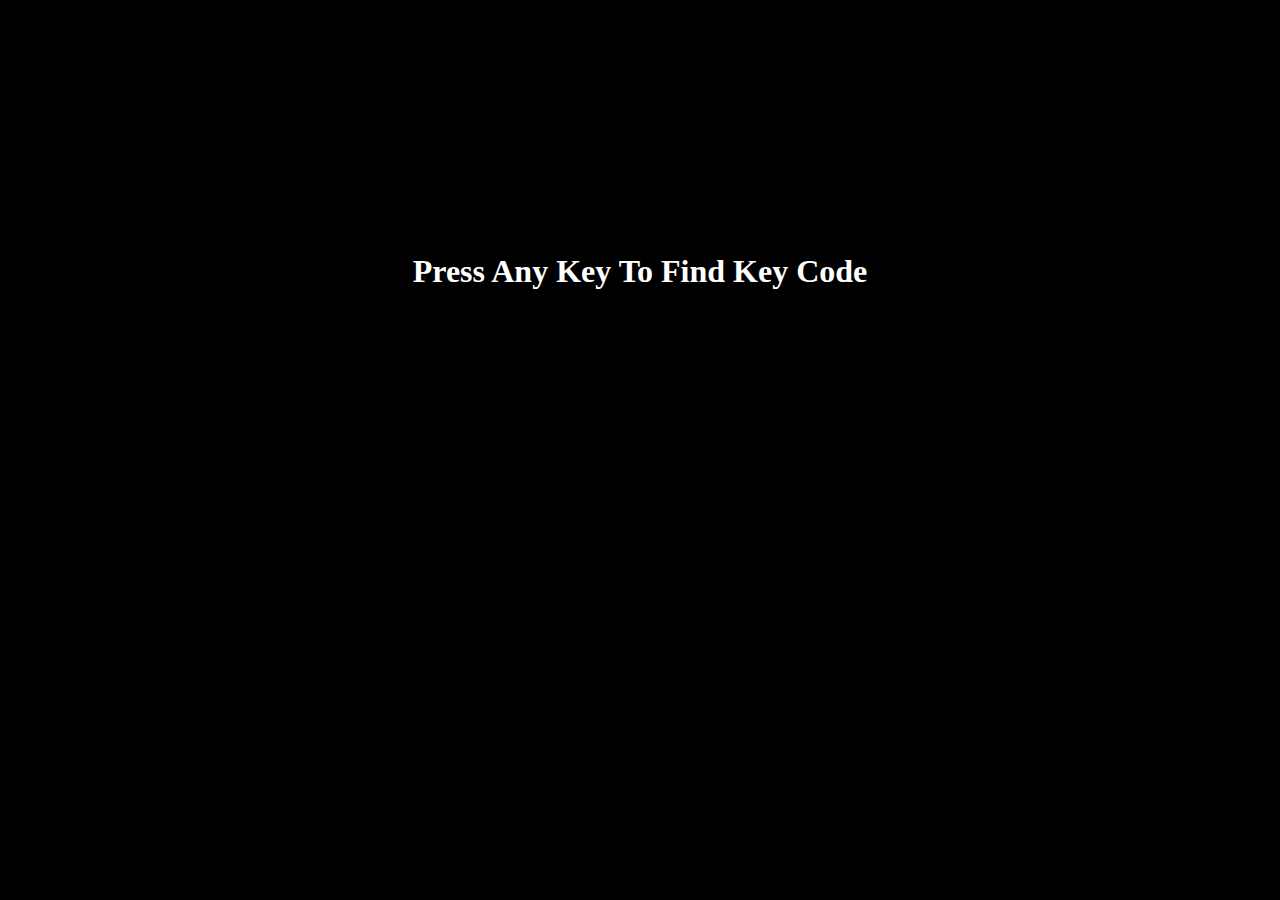
<file: Find_Key_code/index.html>
<!DOCTYPE html>
<html lang="en">
<head>
    <meta charset="UTF-8">
    <meta name="viewport" content="width=device-width, initial-scale=1.0">
    <title>Find Key Code</title>
</head>
<body style="background-color: black;">
    <h1 style="color: white; text-align: center; margin-top: 20%;" id="insert">Press Any Key To Find Key Code</h1>

    <script src="script.js"></script>
</body>
</html>
</file>
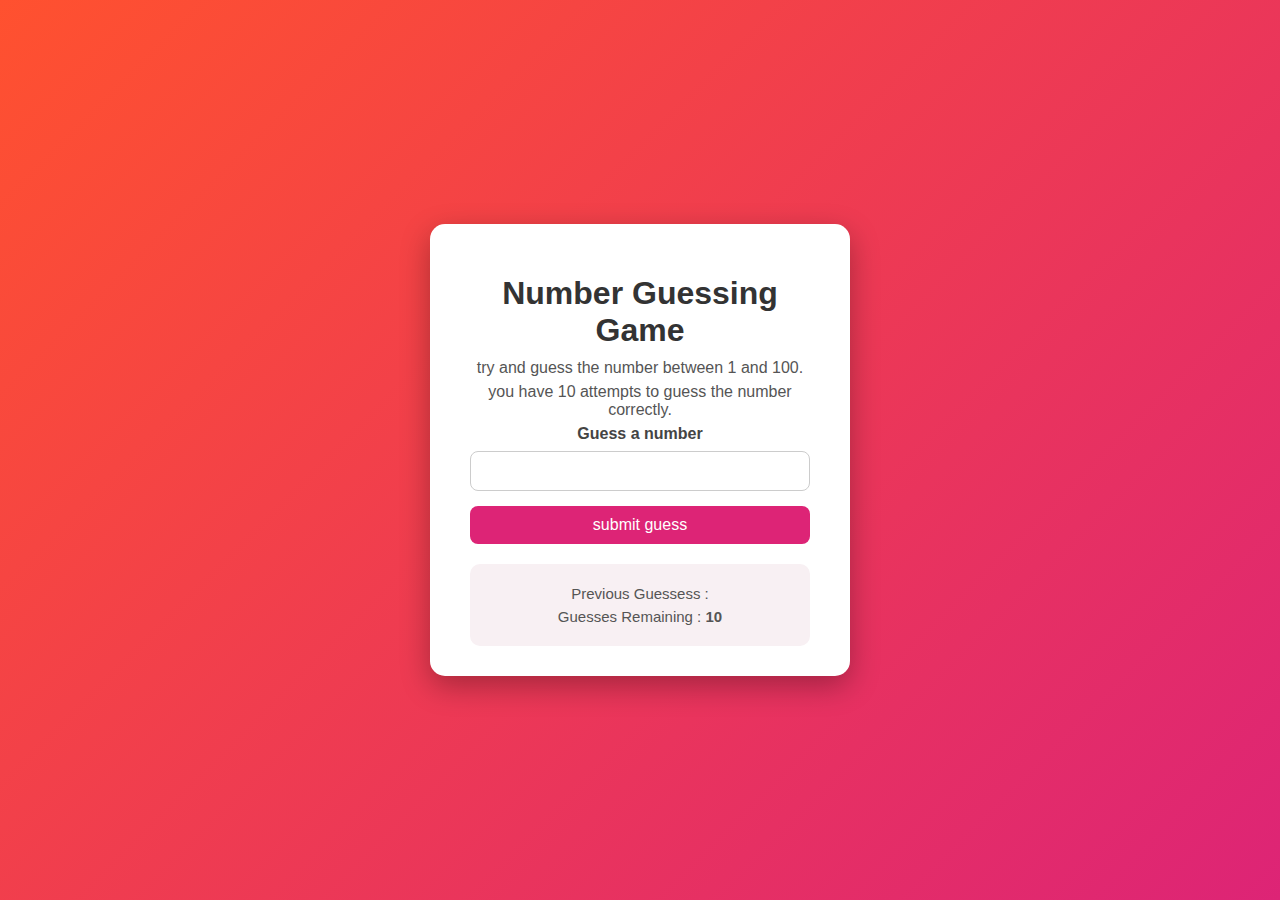
<file: Guess_A_Number/index.html>
<!DOCTYPE html>
<html lang="en">
<head>
    <meta charset="UTF-8">
    <meta name="viewport" content="width=device-width, initial-scale=1.0">
    <title>Guess a Number</title>
    <link rel="stylesheet" href="style.css">
</head>
<body>
    <div class="wrapper">
        <h1>Number Guessing Game</h1>
        <p>try and guess the number between 1 and 100.</p>
        <p>you have 10 attempts to guess the number correctly.</p>
        

        <from id="guess-form">
            <label for="guessField" id="guess">Guess a number</label>
            <input type="text" id="guessField" class="guessField">
            <input type="submit" id="subt" value="submit guess" class="guessSubmit">
        </from>

        <div class="resultParas">
            <p>Previous Guessess : <span class="guesses"></span></p>
            <p>Guesses Remaining : <span class="lastResult">10</span></p>
            <p class="lowOrHi"></p>
        </div>
    </div>

    <script src="script.js"></script>
</body>
</html>
</file>
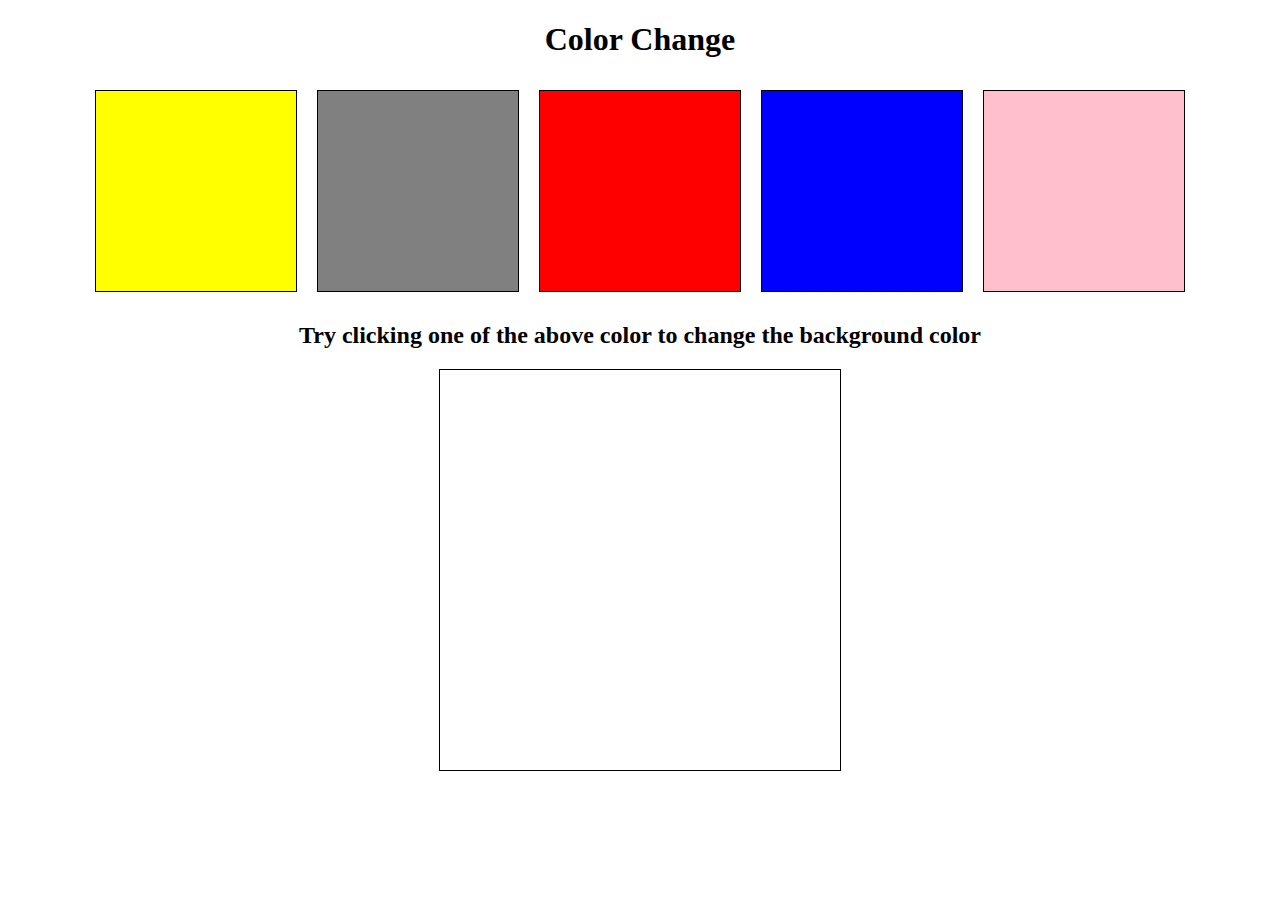
<file: Projet1/index.html>
<!DOCTYPE html>
<html lang="en">
<head>
    <meta charset="UTF-8">
    <meta name="viewport" content="width=device-width, initial-scale=1.0">
    <title>Color Change</title>
    <link rel="stylesheet" href="style.css">
</head>
<body>
    <h1 style="text-align: center;">Color Change</h1>
    <div class="container">
       
        <span class="button" id="yellow"></span>
        <span class="button" id="grey"></span>
        <span class="button" id="red"></span>
        <span class="button" id="blue"></span>
        <span class="button" id="pink"></span>

        <h2> Try clicking one of the above color to change the background color</h2>

    </div>

    <span id="show_color"></span>
    
    <script src="script.js"></script>
</body>
</html>
</file>
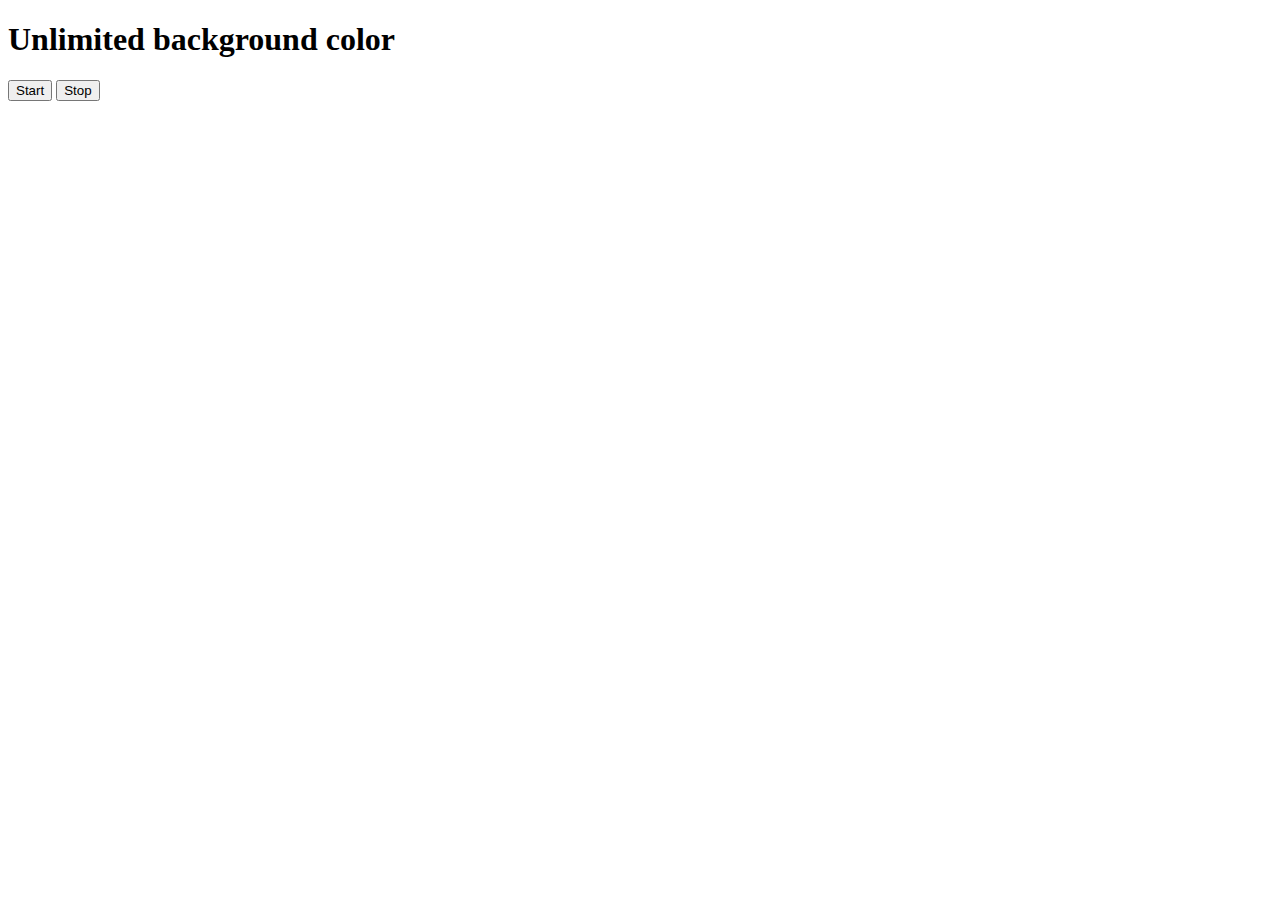
<file: Unlimited_background_color/index.html>
<!DOCTYPE html>
<html lang="en">
<head>
    <meta charset="UTF-8">
    <meta name="viewport" content="width=device-width, initial-scale=1.0">
    <title>Unlimited background color</title>
</head>
<body>
    <div class="container">
        <h1>Unlimited background color</h1>

        <button id="start">Start</button>

        <button id="stop">Stop</button>
    </div>

    <script src="script.js"></script>
</body>
</html>
</file>
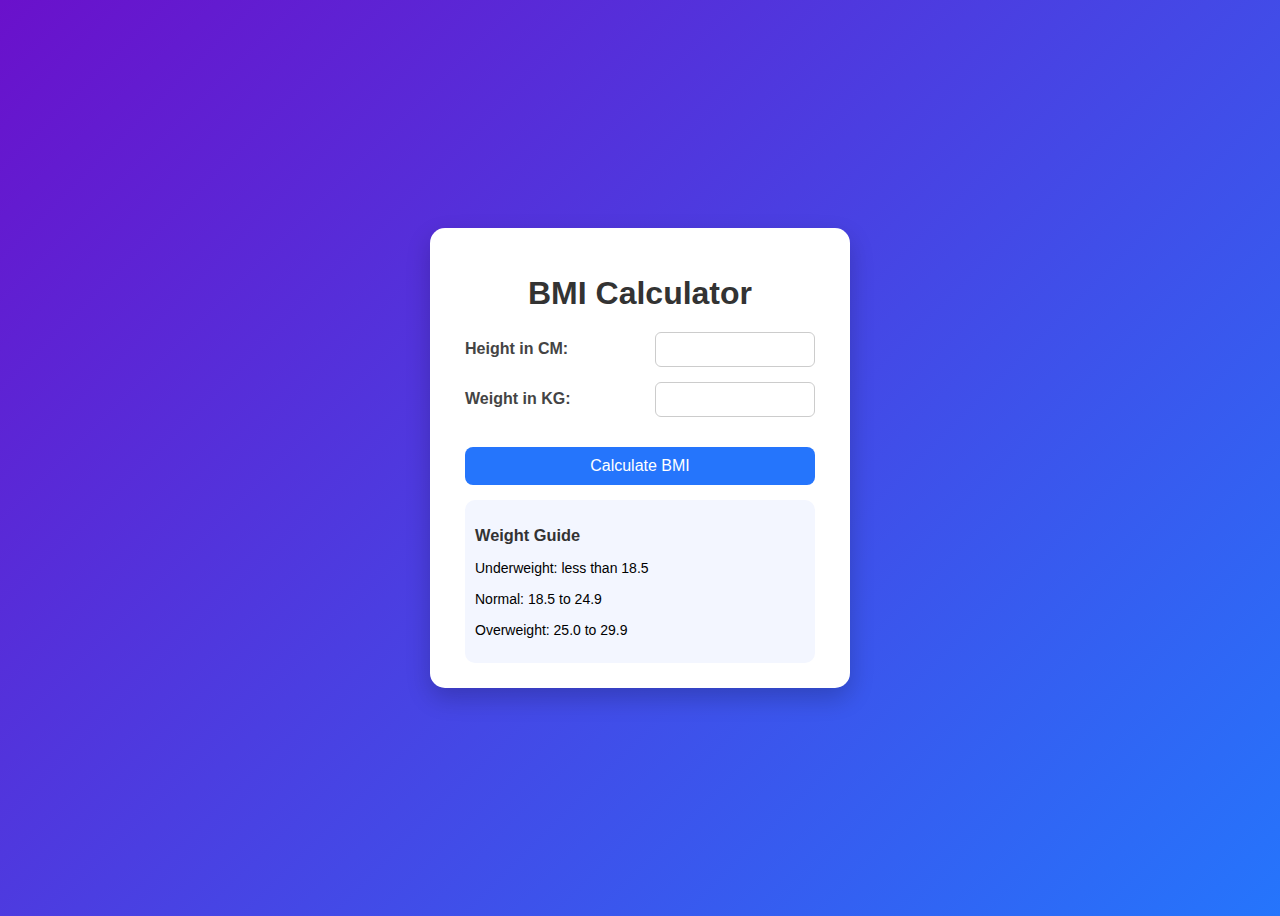
<file: BMI/bmi.html>
<!DOCTYPE html>
<html lang="en">
<head>
    <meta charset="UTF-8">
    <meta name="viewport" content="width=device-width, initial-scale=1.0">
    <title>BMI Calculator</title>
    <link rel="stylesheet" href="bmi.css">
</head>
<body>

    <div class="container">
        <h1>BMI Calculator</h1>
        <form>
            <p><label>Height in CM: </label><input type="text" id="height"></p>
            <p><label>Weight in KG: </label><input type="text" id="weight"></p>
            <button>Calculate BMI</button>

            <div id="results" ></div>

            <div id="weight-guide">
                <h3>Weight Guide</h3>
                <p>Underweight: less than 18.5</p>
                <p>Normal: 18.5 to 24.9</p>
                <p>Overweight: 25.0 to 29.9</p>
            </div>
        </form>
    </div>

    <script src="bmi.js"></script>
</body>
</html>
</file>
<file: Guess_A_Number/style.css>
* {
    box-sizing: border-box;
    font-family: "Segoe UI", Tahoma, sans-serif;
}

body {
    min-height: 100vh;
    margin: 0;
    background: linear-gradient(135deg, #ff512f, #dd2476);
    display: flex;
    justify-content: center;
    align-items: center;
}

.wrapper {
    background: white;
    padding: 30px 40px;
    border-radius: 15px;
    width: 420px;
    box-shadow: 0 10px 30px rgba(0,0,0,0.3);
    text-align: center;
}

h1 {
    margin-bottom: 10px;
    color: #333;
}

p {
    color: #555;
    margin: 6px 0;
}

form {
    margin-top: 20px;
}

label {
    display: block;
    font-weight: 600;
    margin-bottom: 8px;
    color: #444;
}

.guessField {
    width: 100%;
    padding: 10px;
    font-size: 16px;
    border-radius: 8px;
    border: 1px solid #ccc;
    outline: none;
}

.guessField:focus {
    border-color: #dd2476;
}

.guessSubmit {
    margin-top: 15px;
    width: 100%;
    padding: 10px;
    font-size: 16px;
    background: #dd2476;
    color: white;
    border: none;
    border-radius: 8px;
    cursor: pointer;
    transition: 0.3s;
}

.guessSubmit:hover {
    background: #c01f65;
}

.resultParas {
    margin-top: 20px;
    background: #f8f0f3;
    padding: 15px;
    border-radius: 10px;
    font-size: 15px;
}

.guesses {
    font-weight: bold;
    color: #dd2476;
}

.lastResult {
    font-weight: bold;
}

.lowOrHi h2 {
    margin-top: 10px;
    color: #333;
}

.button {
    margin-top: 15px;
    cursor: pointer;
}

#newGame {
    font-size: 18px;
    color: white;
    background: #2575fc;
    padding: 10px;
    border-radius: 8px;
    display: inline-block;
}

#newGame:hover {
    background: #1a5fe0;
}
</file>
<file: Projet1/style.css>
.container {
    display: flex;
    flex-wrap: wrap;
    justify-content: center;
    align-items: center;
}

.button {
    height: 200px;
    width: 200px;
    border: 1px solid black;
    margin: 10px;
}

#yellow {
    background-color: yellow;
    cursor: pointer;
}

#red {
    background-color: red;
    cursor: pointer;
}

#blue {
    background-color: blue;
    cursor: pointer;

}

#grey {
    background-color: grey;
    cursor: pointer;

}

#pink {
    background-color: pink;
    cursor: pointer;
}

#show_color {
    height: 400px;
    width: 400px;
    border: 1px solid black;
    display: inline-block;
    margin-left: 50%;
    transform: translate(-50%);
}
</file>
<file: BMI/bmi.css>
* {
    box-sizing: border-box;
    font-family: "Segoe UI", Tahoma, sans-serif;
}

body {
    min-height: 100vh;
    background: linear-gradient(135deg, #6a11cb, #2575fc);
    display: flex;
    justify-content: center;
    align-items: center;
}

.container {
    background: white;
    padding: 25px 35px;
    border-radius: 15px;
    width: 420px;
    box-shadow: 0 10px 25px rgba(0,0,0,0.2);
}

h1 {
    text-align: center;
    color: #333;
    margin-bottom: 20px;
}

form p {
    display: flex;
    justify-content: space-between;
    align-items: center;
    margin: 15px 0;
}

label {
    font-weight: 600;
    color: #444;
}

input {
    width: 160px;
    padding: 8px 10px;
    border-radius: 6px;
    border: 1px solid #ccc;
    outline: none;
    font-size: 15px;
}

input:focus {
    border-color: #2575fc;
}

button {
    margin-top: 15px;
    padding: 10px;
    width: 100%;
    background: #2575fc;
    color: white;
    border: none;
    border-radius: 8px;
    font-size: 16px;
    cursor: pointer;
    transition: 0.3s;
}

button:hover {
    background: #1a5fe0;
}

#results {
    margin-top: 15px;
    font-size: 18px;
    font-weight: bold;
    color: #2575fc;
}

#weight-guide {
    margin-top: 15px;
    background: #f3f6ff;
    padding: 10px;
    border-radius: 10px;
    font-size: 14px;
}

#weight-guide h3 {
    margin-bottom: 5px;
    color: #333;
}
</file>
